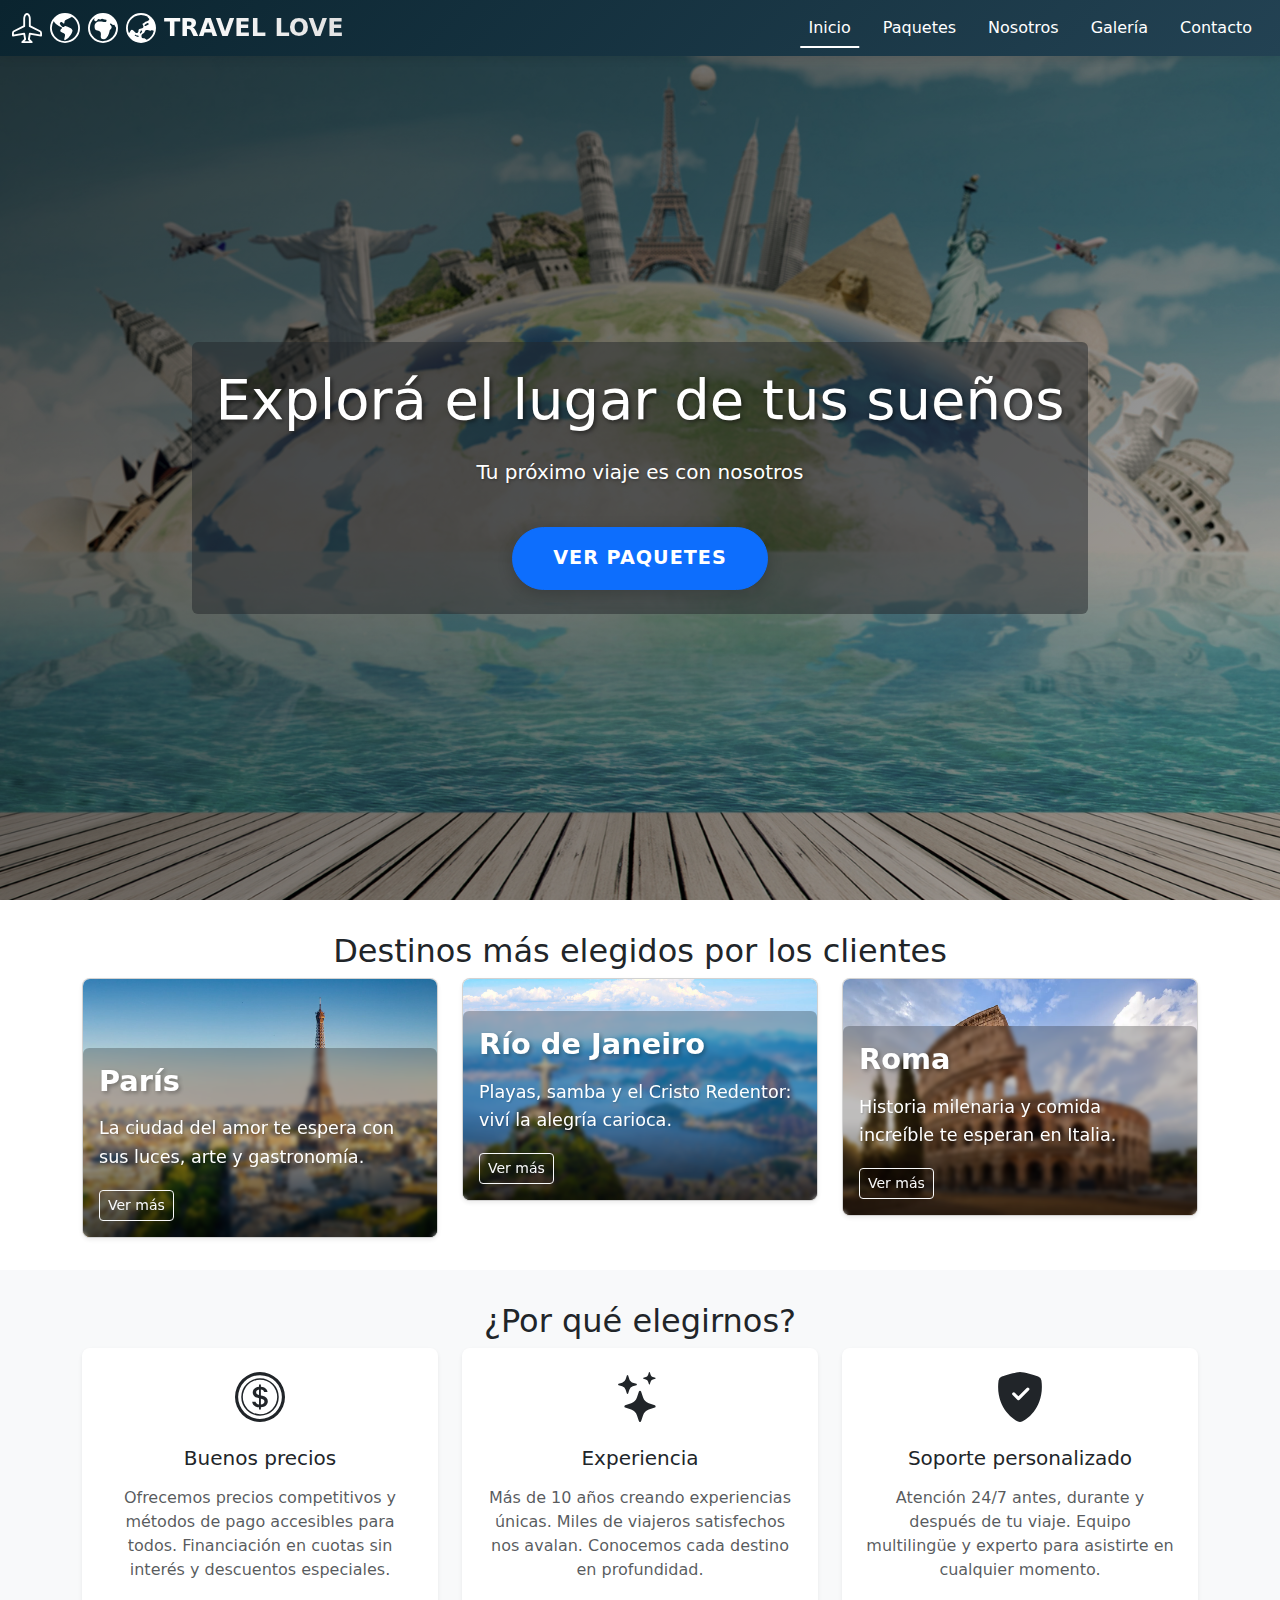
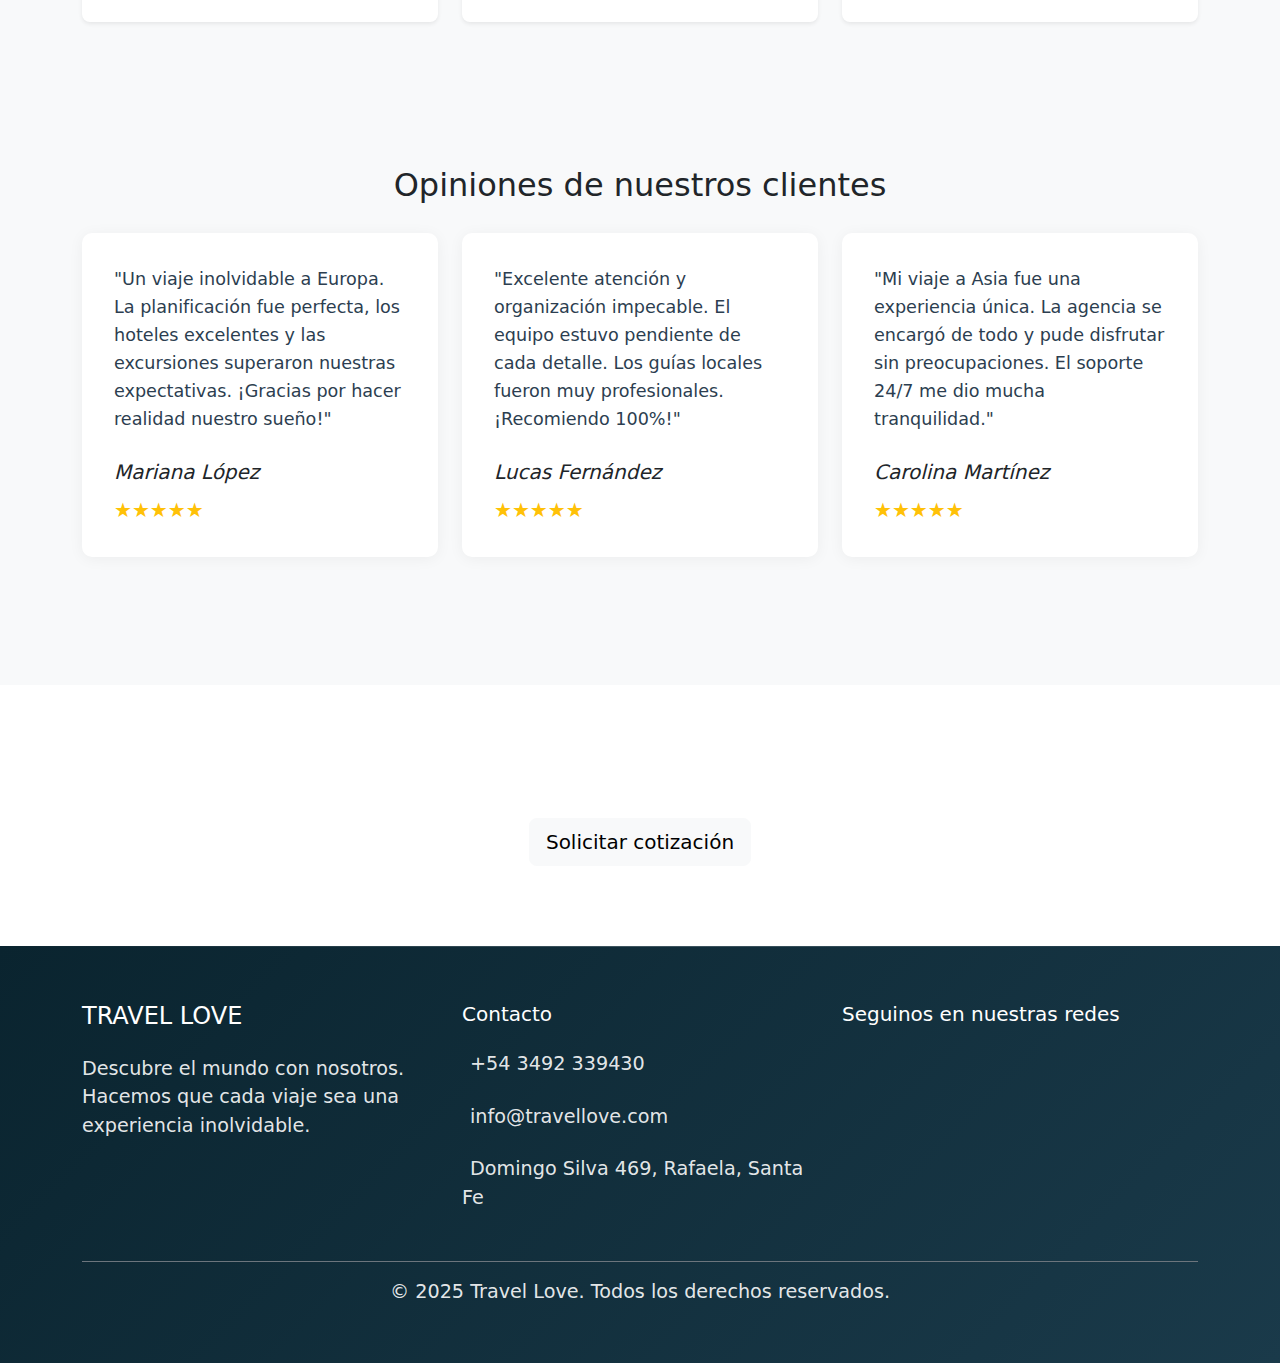
<file: html/index.html>
<!DOCTYPE html>
<html lang="es">

<head>
  <meta charset="UTF-8" />
  <meta name="viewport" content="width=device-width, initial-scale=1.0" />
  <title>Inicio - Agencia de Viajes</title>
  <link rel="stylesheet" href="../css/estilos.css" />
  <link href="https://cdn.jsdelivr.net/npm/bootstrap@5.3.0/dist/css/bootstrap.min.css" rel="stylesheet" />
</head>

<body>

  <!-- BARRA DE NAVEGACION -->
  <nav class="navbar navbar-expand-md navbar-light">
    <div class="container-fluid">
      <a class="navbar-brand text-white" href="index.html">
        <svg xmlns="http://www.w3.org/2000/svg" width="30" height="30" fill="currentColor" class="bi bi-airplane"
          viewBox="0 0 16 16">
          <path
            d="M6.428 1.151C6.708.591 7.213 0 8 0s1.292.592 1.572 1.151C9.861 1.73 10 2.431 10 3v3.691l5.17 2.585a1.5 1.5 0 0 1 .83 1.342V12a.5.5 0 0 1-.582.493l-5.507-.918-.375 2.253 1.318 1.318A.5.5 0 0 1 10.5 16h-5a.5.5 0 0 1-.354-.854l1.319-1.318-.376-2.253-5.507.918A.5.5 0 0 1 0 12v-1.382a1.5 1.5 0 0 1 .83-1.342L6 6.691V3c0-.568.14-1.271.428-1.849m.894.448C7.111 2.02 7 2.569 7 3v4a.5.5 0 0 1-.276.447l-5.448 2.724a.5.5 0 0 0-.276.447v.792l5.418-.903a.5.5 0 0 1 .575.41l.5 3a.5.5 0 0 1-.14.437L6.708 15h2.586l-.647-.646a.5.5 0 0 1-.14-.436l.5-3a.5.5 0 0 1 .576-.411L15 11.41v-.792a.5.5 0 0 0-.276-.447L9.276 7.447A.5.5 0 0 1 9 7V3c0-.432-.11-.979-.322-1.401C8.458 1.159 8.213 1 8 1s-.458.158-.678.599" />
        </svg>
        <svg xmlns="http://www.w3.org/2000/svg" width="30" height="30" fill="currentColor" class="bi bi-globe-americas"
          viewBox="0 0 16 16">
          <path
            d="M8 0a8 8 0 1 0 0 16A8 8 0 0 0 8 0M2.04 4.326c.325 1.329 2.532 2.54 3.717 3.19.48.263.793.434.743.484q-.121.12-.242.234c-.416.396-.787.749-.758 1.266.035.634.618.824 1.214 1.017.577.188 1.168.38 1.286.983.082.417-.075.988-.22 1.52-.215.782-.406 1.48.22 1.48 1.5-.5 3.798-3.186 4-5 .138-1.243-2-2-3.5-2.5-.478-.16-.755.081-.99.284-.172.15-.322.279-.51.216-.445-.148-2.5-2-1.5-2.5.78-.39.952-.171 1.227.182.078.099.163.208.273.318.609.304.662-.132.723-.633.039-.322.081-.671.277-.867.434-.434 1.265-.791 2.028-1.12.712-.306 1.365-.587 1.579-.88A7 7 0 1 1 2.04 4.327Z" />
        </svg>
        <svg xmlns="http://www.w3.org/2000/svg" width="30" height="30" fill="currentColor"
          class="bi bi-globe-europe-africa" viewBox="0 0 16 16">
          <path
            d="M8 0a8 8 0 1 0 0 16A8 8 0 0 0 8 0M3.668 2.501l-.288.646a.847.847 0 0 0 1.479.815l.245-.368a.81.81 0 0 1 1.034-.275.81.81 0 0 0 .724 0l.261-.13a1 1 0 0 1 .775-.05l.984.34q.118.04.243.054c.784.093.855.377.694.801-.155.41-.616.617-1.035.487l-.01-.003C8.274 4.663 7.748 4.5 6 4.5 4.8 4.5 3.5 5.62 3.5 7c0 1.96.826 2.166 1.696 2.382.46.115.935.233 1.304.618.449.467.393 1.181.339 1.877C6.755 12.96 6.674 14 8.5 14c1.75 0 3-3.5 3-4.5 0-.262.208-.468.444-.7.396-.392.87-.86.556-1.8-.097-.291-.396-.568-.641-.756-.174-.133-.207-.396-.052-.551a.33.33 0 0 1 .42-.042l1.085.724c.11.072.255.058.348-.035.15-.15.415-.083.489.117.16.43.445 1.05.849 1.357L15 8A7 7 0 1 1 3.668 2.501" />
        </svg>
        <svg xmlns="http://www.w3.org/2000/svg" width="30" height="30" fill="currentColor"
          class="bi bi-globe-asia-australia-fill" viewBox="0 0 16 16">
          <path fill-rule="evenodd"
            d="M8 0a8 8 0 1 1 0 16A8 8 0 0 1 8 0m3.041 9a1 1 0 0 0-.946.674l-.172.499a1 1 0 0 1-.403.515l-.803.517a1 1 0 0 0-.458.84v.455a1 1 0 0 0 1 1h.257c.192 0 .38.055.542.16l.762.491a1 1 0 0 0 .282.123A7 7 0 0 0 14.82 9.57a1 1 0 0 0-.085-.061l-.315-.204a1 1 0 0 0-.977-.06l-.169.082a1 1 0 0 1-.742.051l-1.02-.33A1 1 0 0 0 11.205 9zm-5.832 2.655a.302.302 0 1 0-.298.52l.762.325.48.232A.386.386 0 1 0 6.321 12h-.417a.7.7 0 0 1-.418-.139zM8 1a7 7 0 0 0-6.387 9.864l.754-1.285a1 1 0 0 1 1.546-.225l1.074 1.005a.986.986 0 0 0 1.36-.011l.038-.037a.88.88 0 0 0 .26-.754c-.075-.549.37-1.035.92-1.1.728-.086 1.587-.324 1.728-.957.086-.386-.115-.83-.361-1.2-.208-.312 0-.8.374-.8.122 0 .24-.055.318-.15l.393-.474c.196-.237.49-.368.797-.403.554-.065 1.407-.277 1.582-.973.185-.731-.986-.944-.998-1.62A7 7 0 0 0 8 1m.524 8.963a.413.413 0 1 0-.783-.183v.028a.46.46 0 0 1-.137.326l-.113.107a.36.36 0 0 0 .5.518l.193-.187a.6.6 0 0 0 .12-.166zm3.374-4.444c-.252-.244-.681-.139-.931.107-.256.251-.578.406-.918.585-.338.177-.264.625.101.735a.48.48 0 0 0 .345-.027l1.278-.617a.484.484 0 0 0 .125-.783" />
        </svg>
        <h3>TRAVEL LOVE</h3>
      </a>
      <button class="navbar-toggler" type="button" data-bs-toggle="collapse" data-bs-target="#navbarNav">
        <span class="navbar-toggler-icon"></span>
      </button>
      <div class="collapse navbar-collapse" id="navbarNav">
        <ul class="navbar-nav ms-auto">
          <li class="nav-item"><a class="nav-link active text-white" href="index.html">Inicio</a></li>
          <li class="nav-item"><a class="nav-link text-white" href="paquetes.html">Paquetes</a></li>
          <li class="nav-item"><a class="nav-link text-white" href="nosotros.html">Nosotros</a></li>
          <li class="nav-item"><a class="nav-link text-white" href="galeria.html">Galería</a></li>
          <li class="nav-item"><a class="nav-link text-white" href="contacto.html">Contacto</a></li>
        </ul>
      </div>
    </div>
  </nav>


  <!-- HEADER -->
  <header class="text-white text-center py-5">
    <div class="container h-100 d-flex align-items-center justify-content-center">
      <div class="bg-dark bg-opacity-50 p-4 rounded">
        <h1 class="display-4">Explorá el lugar de tus sueños</h1>
        <p class="lead">Tu próximo viaje es con nosotros</p>
        <a href="paquetes.html" class="btn btn-primary mt-3">Ver paquetes</a>
      </div>
    </div>
  </header>

  <!-- SECTION DESTINOS -->
  <section class="container" data-aos="fade-up" data-aos-duration="1000">
    <div class="text-center">
      <h2>Destinos más elegidos por los clientes</h2>
    </div>
    <div class="row">
      <div class="col-md-4" data-aos="fade-up" data-aos-delay="100">
        <div class="card shadow-sm position-relative rounded-3 overflow-hidden destino-card">
          <img src="../assets/paris.jpg" class="card-img" alt="París">
          <div class="card-img-overlay d-flex flex-column justify-content-end p-3">
            <div class="overlay-bg p-3 rounded">
              <h5 class="card-title text-white">París</h5>
              <p class="card-text text-white">La ciudad del amor te espera con sus luces, arte y gastronomía.</p>
              <a href="paquetes.html" class="btn btn-outline-light btn-sm">Ver más</a>
            </div>
          </div>
        </div>
      </div>

      <div class="col-md-4" data-aos="fade-up" data-aos-delay="200">
        <div class="card shadow-sm position-relative rounded-3 overflow-hidden destino-card">
          <img src="../assets/riodejaneiiro.jpeg" class="card-img" alt="Río de Janeiro">
          <div class="card-img-overlay d-flex flex-column justify-content-end p-3">
            <div class="overlay-bg p-3 rounded">
              <h5 class="card-title text-white">Río de Janeiro</h5>
              <p class="card-text text-white">Playas, samba y el Cristo Redentor: viví la alegría carioca.</p>
              <a href="paquetes.html" class="btn btn-outline-light btn-sm">Ver más</a>
            </div>
          </div>
        </div>
      </div>

      <div class="col-md-4" data-aos="fade-up" data-aos-delay="300">
        <div class="card shadow-sm position-relative rounded-3 overflow-hidden destino-card">
          <img src="../assets/romaa.webp" class="card-img" alt="Roma">
          <div class="card-img-overlay d-flex flex-column justify-content-end p-3">
            <div class="overlay-bg p-3 rounded">
              <h5 class="card-title text-white">Roma</h5>
              <p class="card-text text-white">Historia milenaria y comida increíble te esperan en Italia.</p>
              <a href="paquetes.html" class="btn btn-outline-light btn-sm">Ver más</a>
            </div>
          </div>
        </div>
      </div>
    </div>
  </section>

  <!--SECTION BENEFICIOS-->
  <section class="bg-light" data-aos="fade-up">
    <div class="container">
      <div class="text-center">
        <h2>¿Por qué elegirnos?</h2>
      </div>
      <div class="row text-center">
        <div class="col-md-4 why-us-item" data-aos="fade-up" data-aos-delay="100">
          <div class="p-4 rounded-3 shadow-sm bg-white h-100">
            <svg xmlns="http://www.w3.org/2000/svg" width="50" height="50" fill="currentColor"
              class="bi bi-coin why-us-icon" viewBox="0 0 16 16">
              <path
                d="M5.5 9.511c.076.954.83 1.697 2.182 1.785V12h.6v-.709c1.4-.098 2.218-.846 2.218-1.932 0-.987-.626-1.496-1.745-1.76l-.473-.112V5.57c.6.068.982.396 1.074.85h1.052c-.076-.919-.864-1.638-2.126-1.716V4h-.6v.719c-1.195.117-2.01.836-2.01 1.853 0 .9.606 1.472 1.613 1.707l.397.098v2.034c-.615-.093-1.022-.43-1.114-.9zm2.177-2.166c-.59-.137-.91-.416-.91-.836 0-.47.345-.822.915-.925v1.76h-.005zm.692 1.193c.717.166 1.048.435 1.048.91 0 .542-.412.914-1.135.982V8.518z" />
              <path d="M8 15A7 7 0 1 1 8 1a7 7 0 0 1 0 14m0 1A8 8 0 1 0 8 0a8 8 0 0 0 0 16" />
              <path d="M8 13.5a5.5 5.5 0 1 1 0-11 5.5 5.5 0 0 1 0 11m0 .5A6 6 0 1 0 8 2a6 6 0 0 0 0 12" />
            </svg>
            <h5 class="mt-4 mb-3">Buenos precios</h5>
            <p class="text-muted">Ofrecemos precios competitivos y métodos de pago accesibles para todos. Financiación
              en cuotas sin interés y descuentos especiales.</p>
          </div>
        </div>
        <div class="col-md-4 why-us-item" data-aos="fade-up" data-aos-delay="200">
          <div class="p-4 rounded-3 shadow-sm bg-white h-100">
            <svg xmlns="http://www.w3.org/2000/svg" width="50" height="50" fill="currentColor"
              class="bi bi-stars why-us-icon" viewBox="0 0 16 16">
              <path
                d="M7.657 6.247c.11-.33.576-.33.686 0l.645 1.937a2.89 2.89 0 0 0 1.829 1.828l1.936.645c.33.11.33.576 0 .686l-1.937.645a2.89 2.89 0 0 0-1.828 1.829l-.645 1.936a.361.361 0 0 1-.686 0l-.645-1.937a2.89 2.89 0 0 0-1.828-1.828l-1.937-.645a.361.361 0 0 1 0-.686l1.937-.645a2.89 2.89 0 0 0 1.828-1.828zM3.794 1.148a.217.217 0 0 1 .412 0l.387 1.162c.173.518.579.924 1.097 1.097l1.162.387a.217.217 0 0 1 0 .412l-1.162.387A1.73 1.73 0 0 0 4.593 5.69l-.387 1.162a.217.217 0 0 1-.412 0L3.407 5.69A1.73 1.73 0 0 0 2.31 4.593l-1.162-.387a.217.217 0 0 1 0-.412l1.162-.387A1.73 1.73 0 0 0 3.407 2.31zM10.863.099a.145.145 0 0 1 .274 0l.258.774c.115.346.386.617.732.732l.774.258a.145.145 0 0 1 0 .274l-.774.258a1.16 1.16 0 0 0-.732.732l-.258.774a.145.145 0 0 1-.274 0l-.258-.774a1.16 1.16 0 0 0-.732-.732L9.1 2.137a.145.145 0 0 1 0-.274l.774-.258c.346-.115.617-.386.732-.732z" />
            </svg>
            <h5 class="mt-4 mb-3">Experiencia</h5>
            <p class="text-muted">Más de 10 años creando experiencias únicas. Miles de viajeros satisfechos nos avalan.
              Conocemos cada destino en profundidad.</p>
          </div>
        </div>
        <div class="col-md-4 why-us-item" data-aos="fade-up" data-aos-delay="300">
          <div class="p-4 rounded-3 shadow-sm bg-white h-100">
            <svg xmlns="http://www.w3.org/2000/svg" width="50" height="50" fill="currentColor"
              class="bi bi-shield-fill-check why-us-icon" viewBox="0 0 16 16">
              <path fill-rule="evenodd"
                d="M8 0c-.69 0-1.843.265-2.928.56-1.11.3-2.229.655-2.887.87a1.54 1.54 0 0 0-1.044 1.262c-.596 4.477.787 7.795 2.465 9.99a11.8 11.8 0 0 0 2.517 2.453c.386.273.744.482 1.048.625.28.132.581.24.829.24s.548-.108.829-.24a7 7 0 0 0 1.048-.625 11.8 11.8 0 0 0 2.517-2.453c1.678-2.195 3.061-5.513 2.465-9.99a1.54 1.54 0 0 0-1.044-1.263 63 63 0 0 0-2.887-.87C9.843.266 8.69 0 8 0m2.146 5.146a.5.5 0 0 1 .708.708l-3 3a.5.5 0 0 1-.708 0l-1.5-1.5a.5.5 0 1 1 .708-.708L7.5 7.793z" />
            </svg>
            <h5 class="mt-4 mb-3">Soporte personalizado</h5>
            <p class="text-muted">Atención 24/7 antes, durante y después de tu viaje. Equipo multilingüe y experto para
              asistirte en cualquier momento.</p>
          </div>
        </div>
      </div>
    </div>
  </section>

  <!--SECTION TESTIMONIOS-->
  <section class="testimonial-section" data-aos="fade-up">
    <div class="container">
      <div class="text-center">
        <h2>Opiniones de nuestros clientes</h2>
      </div>
      <div class="row justify-content-center">
        <div class="col-md-4" data-aos="fade-up" data-aos-delay="100">
          <blockquote class="blockquote">
            <p>"Un viaje inolvidable a Europa. La planificación fue perfecta, los hoteles excelentes y las excursiones
              superaron nuestras expectativas. ¡Gracias por hacer realidad nuestro sueño!"</p>

            <cite>Mariana López</cite>
            <div class="text-warning mt-2">
              ★★★★★
            </div>

          </blockquote>
        </div>
        <div class="col-md-4" data-aos="fade-up" data-aos-delay="200">
          <blockquote class="blockquote">
            <p>"Excelente atención y organización impecable. El equipo estuvo pendiente de cada detalle. Los guías
              locales fueron muy profesionales. ¡Recomiendo 100%!"</p>

            <cite>Lucas Fernández</cite>
            <div class="text-warning mt-2">
              ★★★★★
            </div>

          </blockquote>
        </div>
        <div class="col-md-4" data-aos="fade-up" data-aos-delay="300">
          <blockquote class="blockquote">
            <p>"Mi viaje a Asia fue una experiencia única. La agencia se encargó de todo y pude disfrutar sin
              preocupaciones. El soporte 24/7 me dio mucha tranquilidad."</p>

            <cite>Carolina Martínez</cite>
            <div class="text-warning mt-2">
              ★★★★★
            </div>

          </blockquote>
        </div>
      </div>
    </div>
  </section>

  <!--SECTION CTA-->
  <section class="cta-section text-white text-center" data-aos="fade-up">
    <div class="container">
      <h2>¿Listo para tu próximo viaje?</h2>
      <p class="lead mb-4">Dejanos ayudarte a crear la experiencia perfecta</p>
      <a href="contacto.html" class="btn btn-light btn-lg">Solicitar cotización</a>
    </div>
  </section>

  <!--FOOTER REDES-->
  <footer class="text-white py-4 mt-5" data-aos="fade-up">
    <div class="container">
      <div class="row g-4">
        <div class="col-lg-4 col-md-6">
          <div class="mb-4" data-aos="fade-up" data-aos-delay="100">
            <h3 class="h4 mb-4">TRAVEL LOVE</h3>
            <p class="mb-4">Descubre el mundo con nosotros. Hacemos que cada viaje sea una experiencia inolvidable.</p>
          </div>
        </div>
        <div class="col-lg-4 col-md-6">
          <div class="mb-4" data-aos="fade-up" data-aos-delay="200">
            <h4 class="h5 mb-4">Contacto</h4>
            <p><i class="fas fa-phone me-2"></i> +54 3492 339430</p>
            <p><i class="fas fa-envelope me-2"></i> info@travellove.com</p>
            <p><i class="fas fa-map-marker-alt me-2"></i> Domingo Silva 469, Rafaela, Santa Fe</p>
          </div>
        </div>
        <div class="col-lg-4 col-md-12 text-center text-lg-start">
          <div data-aos="fade-up" data-aos-delay="300">
            <h4 class="h5 mb-4">Seguinos en nuestras redes</h4>
            <div class="social-links">
              <a href="https://www.facebook.com/tu_pagina_de_facebook" target="_blank" class="me-3">
                <i class="fab fa-facebook-f fa-2x"></i>
              </a>
              <a href="https://instagram.com" target="_blank" class="me-3">
                <i class="fab fa-instagram fa-2x"></i>
              </a>
              <a href="https://x.com/home?lang=es" target="_blank">
                <i class="fab fa-twitter fa-2x"></i>
              </a>
            </div>
          </div>
        </div>
      </div>
      <div class="text-center mt-4 pt-3 border-top border-secondary" data-aos="fade-up" data-aos-delay="400">
        <p class="mb-0">&copy; 2025 Travel Love. Todos los derechos reservados.</p>
      </div>
    </div>
  </footer>

  <script src="https://cdn.jsdelivr.net/npm/bootstrap@5.3.0/dist/js/bootstrap.bundle.min.js"></script>
  <script src="../js/script.js"></script>
</body>

</html>
</file>
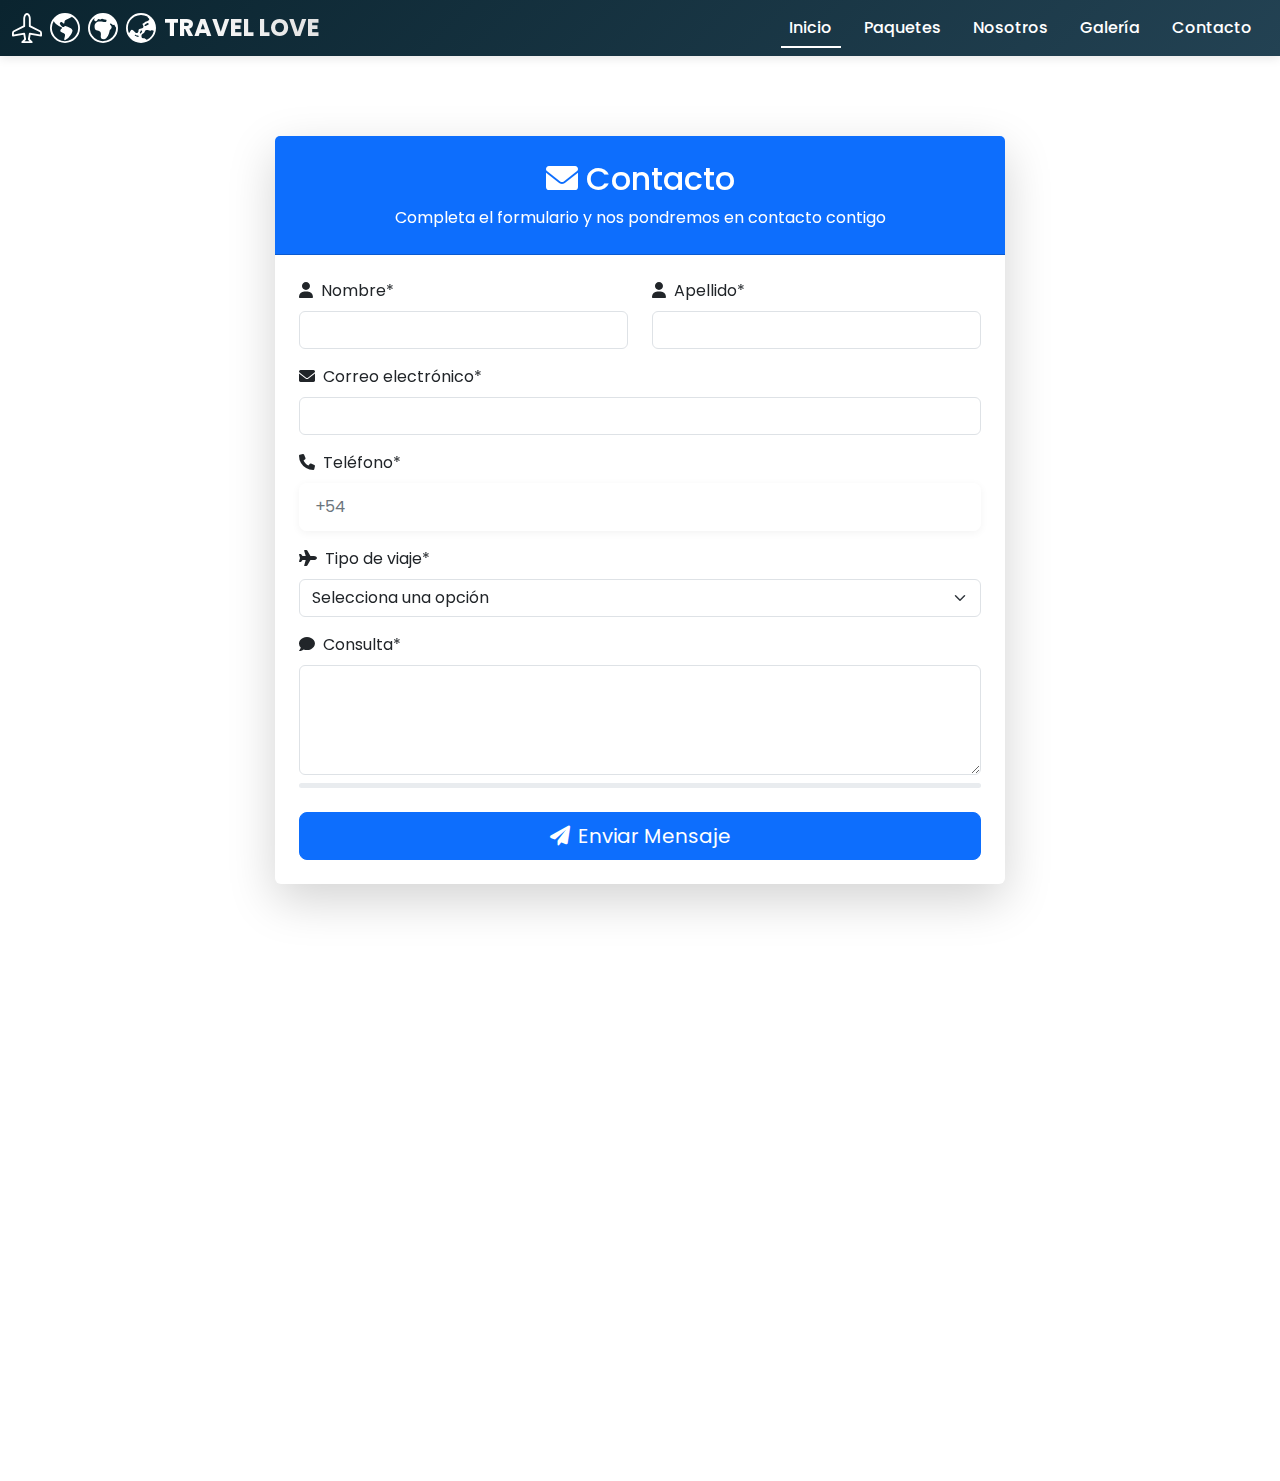
<file: html/contacto.html>
<!DOCTYPE html>
<html lang="es">

<head>
  <meta charset="UTF-8" />
  <meta name="viewport" content="width=device-width, initial-scale=1.0" />
  <title>Contacto - Travel love</title>
  <link href="https://cdn.jsdelivr.net/npm/bootstrap@5.3.0/dist/css/bootstrap.min.css" rel="stylesheet" />
  <link rel="stylesheet" href="https://cdnjs.cloudflare.com/ajax/libs/font-awesome/6.0.0/css/all.min.css">
  <link rel="stylesheet" href="https://unpkg.com/aos@next/dist/aos.css" />
  <link rel="stylesheet" href="../css/estilos.css" />
</head>

<body>

  <!-- BARRA DE NAVEGACION -->
  <nav class="navbar navbar-expand-md navbar-light">
    <div class="container-fluid">
      <a class="navbar-brand text-white" href="index.html">
        <svg xmlns="http://www.w3.org/2000/svg" width="30" height="30" fill="currentColor" class="bi bi-airplane"
          viewBox="0 0 16 16">
          <path
            d="M6.428 1.151C6.708.591 7.213 0 8 0s1.292.592 1.572 1.151C9.861 1.73 10 2.431 10 3v3.691l5.17 2.585a1.5 1.5 0 0 1 .83 1.342V12a.5.5 0 0 1-.582.493l-5.507-.918-.375 2.253 1.318 1.318A.5.5 0 0 1 10.5 16h-5a.5.5 0 0 1-.354-.854l1.319-1.318-.376-2.253-5.507.918A.5.5 0 0 1 0 12v-1.382a1.5 1.5 0 0 1 .83-1.342L6 6.691V3c0-.568.14-1.271.428-1.849m.894.448C7.111 2.02 7 2.569 7 3v4a.5.5 0 0 1-.276.447l-5.448 2.724a.5.5 0 0 0-.276.447v.792l5.418-.903a.5.5 0 0 1 .575.41l.5 3a.5.5 0 0 1-.14.437L6.708 15h2.586l-.647-.646a.5.5 0 0 1-.14-.436l.5-3a.5.5 0 0 1 .576-.411L15 11.41v-.792a.5.5 0 0 0-.276-.447L9.276 7.447A.5.5 0 0 1 9 7V3c0-.432-.11-.979-.322-1.401C8.458 1.159 8.213 1 8 1s-.458.158-.678.599" />
        </svg>
        <svg xmlns="http://www.w3.org/2000/svg" width="30" height="30" fill="currentColor" class="bi bi-globe-americas"
          viewBox="0 0 16 16">
          <path
            d="M8 0a8 8 0 1 0 0 16A8 8 0 0 0 8 0M2.04 4.326c.325 1.329 2.532 2.54 3.717 3.19.48.263.793.434.743.484q-.121.12-.242.234c-.416.396-.787.749-.758 1.266.035.634.618.824 1.214 1.017.577.188 1.168.38 1.286.983.082.417-.075.988-.22 1.52-.215.782-.406 1.48.22 1.48 1.5-.5 3.798-3.186 4-5 .138-1.243-2-2-3.5-2.5-.478-.16-.755.081-.99.284-.172.15-.322.279-.51.216-.445-.148-2.5-2-1.5-2.5.78-.39.952-.171 1.227.182.078.099.163.208.273.318.609.304.662-.132.723-.633.039-.322.081-.671.277-.867.434-.434 1.265-.791 2.028-1.12.712-.306 1.365-.587 1.579-.88A7 7 0 1 1 2.04 4.327Z" />
        </svg>
        <svg xmlns="http://www.w3.org/2000/svg" width="30" height="30" fill="currentColor"
          class="bi bi-globe-europe-africa" viewBox="0 0 16 16">
          <path
            d="M8 0a8 8 0 1 0 0 16A8 8 0 0 0 8 0M3.668 2.501l-.288.646a.847.847 0 0 0 1.479.815l.245-.368a.81.81 0 0 1 1.034-.275.81.81 0 0 0 .724 0l.261-.13a1 1 0 0 1 .775-.05l.984.34q.118.04.243.054c.784.093.855.377.694.801-.155.41-.616.617-1.035.487l-.01-.003C8.274 4.663 7.748 4.5 6 4.5 4.8 4.5 3.5 5.62 3.5 7c0 1.96.826 2.166 1.696 2.382.46.115.935.233 1.304.618.449.467.393 1.181.339 1.877C6.755 12.96 6.674 14 8.5 14c1.75 0 3-3.5 3-4.5 0-.262.208-.468.444-.7.396-.392.87-.86.556-1.8-.097-.291-.396-.568-.641-.756-.174-.133-.207-.396-.052-.551a.33.33 0 0 1 .42-.042l1.085.724c.11.072.255.058.348-.035.15-.15.415-.083.489.117.16.43.445 1.05.849 1.357L15 8A7 7 0 1 1 3.668 2.501" />
        </svg>
        <svg xmlns="http://www.w3.org/2000/svg" width="30" height="30" fill="currentColor"
          class="bi bi-globe-asia-australia-fill" viewBox="0 0 16 16">
          <path fill-rule="evenodd"
            d="M8 0a8 8 0 1 1 0 16A8 8 0 0 1 8 0m3.041 9a1 1 0 0 0-.946.674l-.172.499a1 1 0 0 1-.403.515l-.803.517a1 1 0 0 0-.458.84v.455a1 1 0 0 0 1 1h.257c.192 0 .38.055.542.16l.762.491a1 1 0 0 0 .282.123A7 7 0 0 0 14.82 9.57a1 1 0 0 0-.085-.061l-.315-.204a1 1 0 0 0-.977-.06l-.169.082a1 1 0 0 1-.742.051l-1.02-.33A1 1 0 0 0 11.205 9zm-5.832 2.655a.302.302 0 1 0-.298.52l.762.325.48.232A.386.386 0 1 0 6.321 12h-.417a.7.7 0 0 1-.418-.139zM8 1a7 7 0 0 0-6.387 9.864l.754-1.285a1 1 0 0 1 1.546-.225l1.074 1.005a.986.986 0 0 0 1.36-.011l.038-.037a.88.88 0 0 0 .26-.754c-.075-.549.37-1.035.92-1.1.728-.086 1.587-.324 1.728-.957.086-.386-.115-.83-.361-1.2-.208-.312 0-.8.374-.8.122 0 .24-.055.318-.15l.393-.474c.196-.237.49-.368.797-.403.554-.065 1.407-.277 1.582-.973.185-.731-.986-.944-.998-1.62A7 7 0 0 0 8 1m.524 8.963a.413.413 0 1 0-.783-.183v.028a.46.46 0 0 1-.137.326l-.113.107a.36.36 0 0 0 .5.518l.193-.187a.6.6 0 0 0 .12-.166zm3.374-4.444c-.252-.244-.681-.139-.931.107-.256.251-.578.406-.918.585-.338.177-.264.625.101.735a.48.48 0 0 0 .345-.027l1.278-.617a.484.484 0 0 0 .125-.783" />
        </svg>
        <h3>TRAVEL LOVE</h3>
      </a>
      <button class="navbar-toggler" type="button" data-bs-toggle="collapse" data-bs-target="#navbarNav">
        <span class="navbar-toggler-icon"></span>
      </button>
      <div class="collapse navbar-collapse" id="navbarNav">
        <ul class="navbar-nav ms-auto">
          <li class="nav-item"><a class="nav-link active text-white" href="index.html">Inicio</a></li>
          <li class="nav-item"><a class="nav-link text-white" href="paquetes.html">Paquetes</a></li>
          <li class="nav-item"><a class="nav-link text-white" href="nosotros.html">Nosotros</a></li>
          <li class="nav-item"><a class="nav-link text-white" href="galeria.html">Galería</a></li>
          <li class="nav-item"><a class="nav-link text-white" href="contacto.html">Contacto</a></li>
        </ul>
      </div>
    </div>
  </nav>

  <!--FORMULARIO -->
  <div class="container my-5">
    <div class="row justify-content-center">
      <div class="col-lg-8">
        <div class="card shadow-lg border-0" data-aos="fade-up">
          <div class="card-header bg-primary text-white text-center py-4">
            <h2 class="mb-0"><i class="fas fa-envelope me-2"></i>Contacto</h2>
            <p class="mb-0 mt-2">Completa el formulario y nos pondremos en contacto contigo</p>
          </div>
          <div class="card-body p-4">
            <form id="formContacto" class="needs-validation" novalidate>
              <div class="row">
                <div class="col-md-6 mb-3">
                  <label for="nombre" class="form-label">
                    <i class="fas fa-user me-2"></i>Nombre*
                  </label>
                  <input type="text" class="form-control" id="nombre" required />
                </div>

                <div class="col-md-6 mb-3">
                  <label for="apellido" class="form-label">
                    <i class="fas fa-user me-2"></i>Apellido*
                  </label>
                  <input type="text" class="form-control" id="apellido" required />
                </div>
              </div>

              <div class="mb-3">
                <label for="email" class="form-label">
                  <i class="fas fa-envelope me-2"></i>Correo electrónico*
                </label>
                <input type="email" class="form-control" id="email" required />
              </div>

              <div class="mb-3">
                <label for="telefono" class="form-label">
                  <i class="fas fa-phone me-2"></i>Teléfono*
                </label>
                <div class="input-group">
                  <span class="input-group-text">+54</span>
                  <input type="tel" class="form-control" id="telefono" required />
                </div>
              </div>

              <div class="mb-3">
                <label for="tipoViaje" class="form-label">
                  <i class="fas fa-plane me-2"></i>Tipo de viaje*
                </label>
                <select id="tipoViaje" class="form-select" required>
                  <option value="">Selecciona una opción</option>
                  <option value="aventura">Aventura</option>
                  <option value="familiar">Familiar</option>
                  <option value="romántico">Romántico</option>
                  <option value="cultural">Cultural</option>
                  <option value="playa">Playa</option>
                  <option value="montaña">Montaña</option>
                </select>
              </div>

              <div class="mb-4">
                <label for="mensaje" class="form-label">
                  <i class="fas fa-comment me-2"></i>Consulta*
                </label>
                <textarea id="mensaje" class="form-control" rows="4" required></textarea>
                <!-- El indicador de progreso se agregará aquí dinámicamente -->
              </div>

              <div class="d-grid gap-2">
                <button type="submit" class="btn btn-primary btn-lg">
                  <i class="fas fa-paper-plane me-2"></i>Enviar Mensaje
                </button>
              </div>
            </form>
          </div>
        </div>
      </div>
    </div>
  </div>

  <!--FOOTER REDES-->
  <footer class="text-white py-4 mt-5" data-aos="fade-up">
    <div class="container">
      <div class="row g-4">
        <div class="col-lg-4 col-md-6">
          <div class="mb-4" data-aos="fade-up" data-aos-delay="100">
            <h3 class="h4 mb-4">TRAVEL LOVE</h3>
            <p class="mb-4">Descubre el mundo con nosotros. Hacemos que cada viaje sea una experiencia inolvidable.</p>
          </div>
        </div>
        <div class="col-lg-4 col-md-6">
          <div class="mb-4" data-aos="fade-up" data-aos-delay="200">
            <h4 class="h5 mb-4">Contacto</h4>
            <p><i class="fas fa-phone me-2"></i> +54 3492 339430</p>
            <p><i class="fas fa-envelope me-2"></i> info@travellove.com</p>
            <p><i class="fas fa-map-marker-alt me-2"></i> Domingo Silva 469, Rafaela, Santa Fe</p>
          </div>
        </div>
        <div class="col-lg-4 col-md-12 text-center text-lg-start">
          <div data-aos="fade-up" data-aos-delay="300">
            <h4 class="h5 mb-4">Seguinos en nuestras redes</h4>
            <div class="social-links">
              <a href="https://www.facebook.com/tu_pagina_de_facebook" target="_blank" class="me-3">
                <i class="fab fa-facebook-f fa-2x"></i>
              </a>
              <a href="https://instagram.com" target="_blank" class="me-3">
                <i class="fab fa-instagram fa-2x"></i>
              </a>
              <a href="https://x.com/home?lang=es" target="_blank">
                <i class="fab fa-twitter fa-2x"></i>
              </a>
            </div>
          </div>
        </div>
      </div>
      <div class="text-center mt-4 pt-3 border-top border-secondary" data-aos="fade-up" data-aos-delay="400">
        <p class="mb-0">&copy; 2025 Travel Love. Todos los derechos reservados.</p>
      </div>
    </div>
  </footer>

  <script src="https://cdn.jsdelivr.net/npm/bootstrap@5.3.0/dist/js/bootstrap.bundle.min.js"></script>
  <script src="https://unpkg.com/aos@next/dist/aos.js"></script>
  <script src="../js/script.js"></script>
  <script>
    AOS.init({
      duration: 1000,
      once: true
    });
  </script>
</body>

</html>
</file>
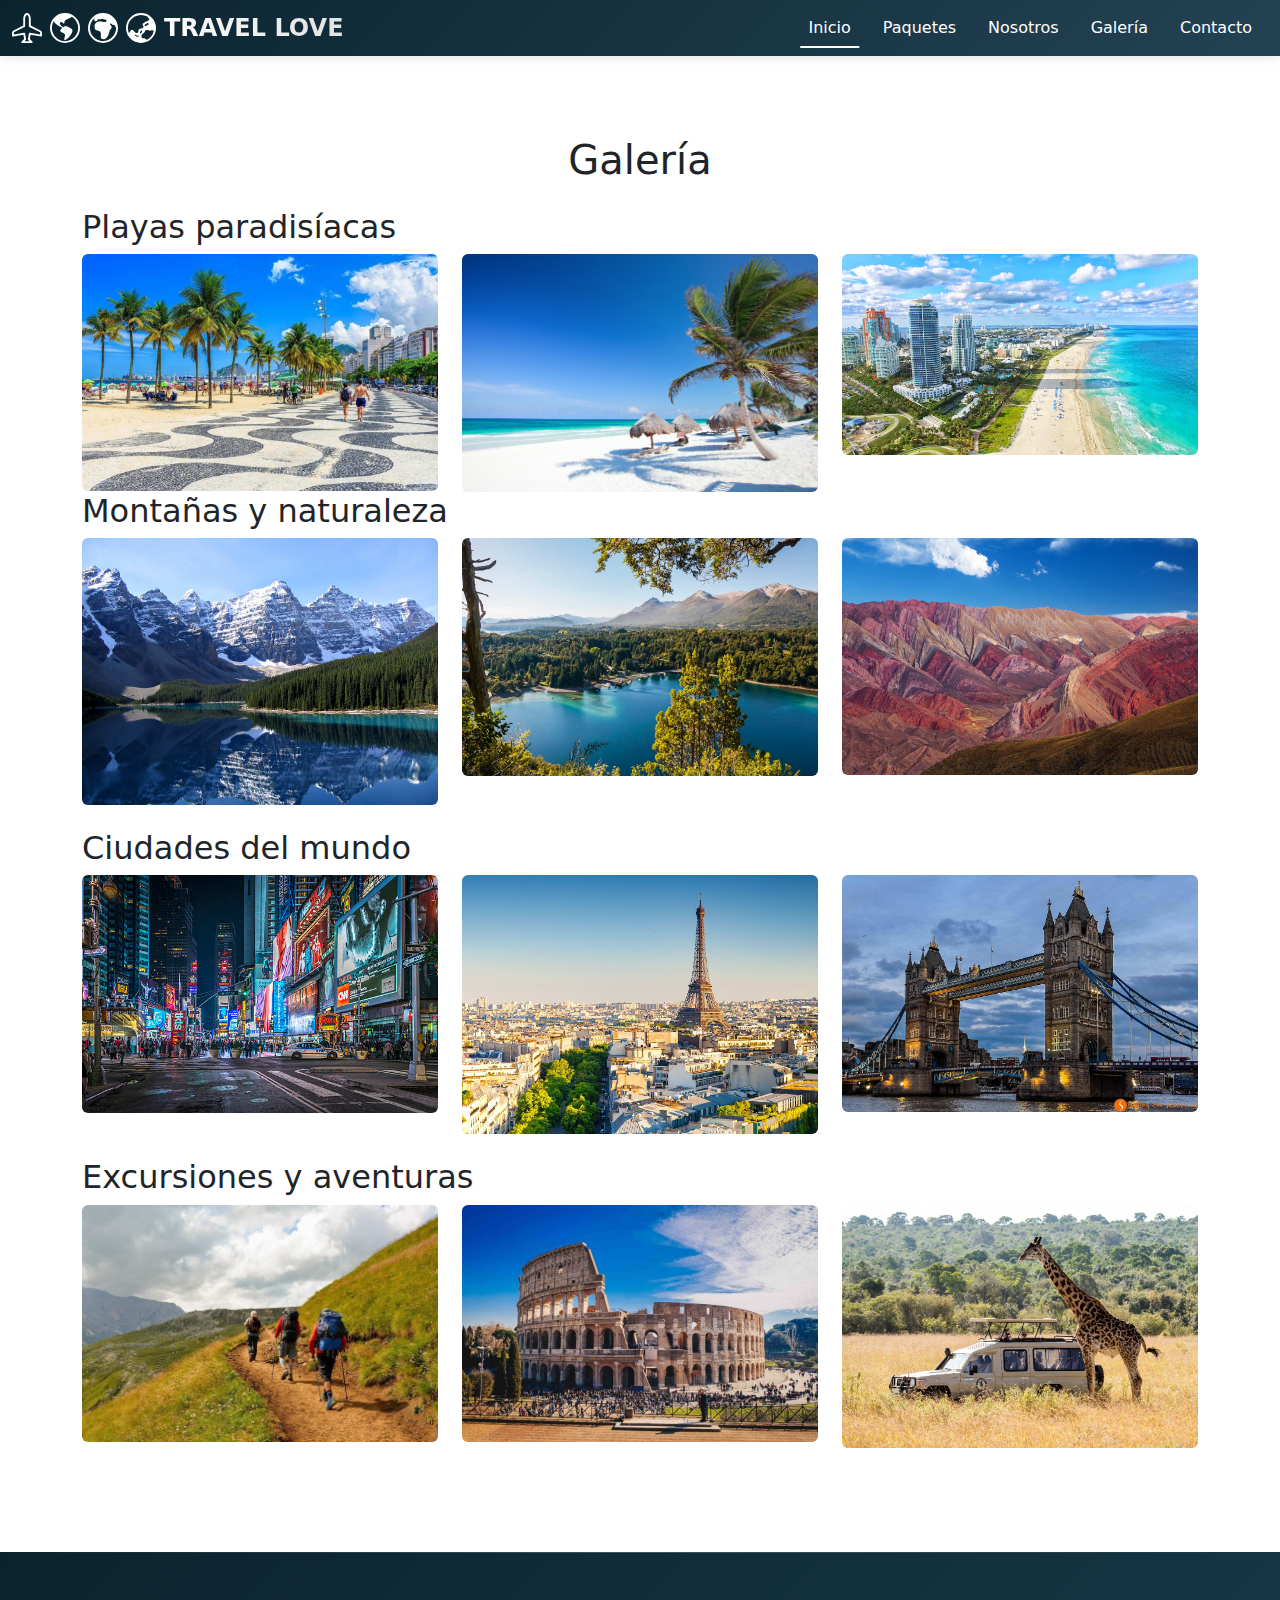
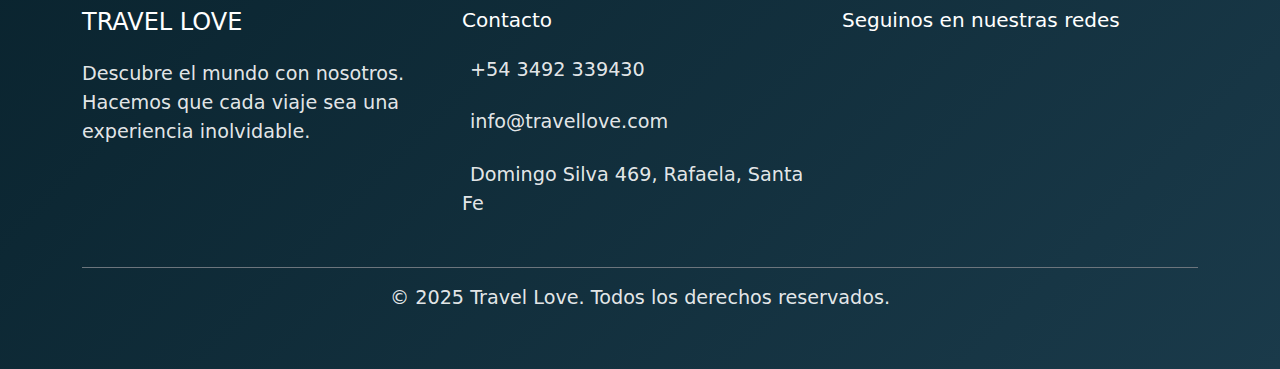
<file: html/galeria.html>
<!DOCTYPE html>
<html lang="es">
<head>
  <meta charset="UTF-8" />
  <meta name="viewport" content="width=device-width, initial-scale=1.0"/>
  <title>Galería - Travel love</title>
  <link rel="stylesheet" href="../css/estilos.css" />
  <link href="https://cdn.jsdelivr.net/npm/bootstrap@5.3.0/dist/css/bootstrap.min.css" rel="stylesheet" />
</head>
<body>

   <!-- BARRA DE NAVEGACION -->
  <nav class="navbar navbar-expand-md navbar-light">
    <div class="container-fluid">
      <a class="navbar-brand text-white" href="index.html">
        <svg xmlns="http://www.w3.org/2000/svg" width="30" height="30" fill="currentColor" class="bi bi-airplane"
          viewBox="0 0 16 16">
          <path
            d="M6.428 1.151C6.708.591 7.213 0 8 0s1.292.592 1.572 1.151C9.861 1.73 10 2.431 10 3v3.691l5.17 2.585a1.5 1.5 0 0 1 .83 1.342V12a.5.5 0 0 1-.582.493l-5.507-.918-.375 2.253 1.318 1.318A.5.5 0 0 1 10.5 16h-5a.5.5 0 0 1-.354-.854l1.319-1.318-.376-2.253-5.507.918A.5.5 0 0 1 0 12v-1.382a1.5 1.5 0 0 1 .83-1.342L6 6.691V3c0-.568.14-1.271.428-1.849m.894.448C7.111 2.02 7 2.569 7 3v4a.5.5 0 0 1-.276.447l-5.448 2.724a.5.5 0 0 0-.276.447v.792l5.418-.903a.5.5 0 0 1 .575.41l.5 3a.5.5 0 0 1-.14.437L6.708 15h2.586l-.647-.646a.5.5 0 0 1-.14-.436l.5-3a.5.5 0 0 1 .576-.411L15 11.41v-.792a.5.5 0 0 0-.276-.447L9.276 7.447A.5.5 0 0 1 9 7V3c0-.432-.11-.979-.322-1.401C8.458 1.159 8.213 1 8 1s-.458.158-.678.599" />
        </svg>
        <svg xmlns="http://www.w3.org/2000/svg" width="30" height="30" fill="currentColor" class="bi bi-globe-americas"
          viewBox="0 0 16 16">
          <path
            d="M8 0a8 8 0 1 0 0 16A8 8 0 0 0 8 0M2.04 4.326c.325 1.329 2.532 2.54 3.717 3.19.48.263.793.434.743.484q-.121.12-.242.234c-.416.396-.787.749-.758 1.266.035.634.618.824 1.214 1.017.577.188 1.168.38 1.286.983.082.417-.075.988-.22 1.52-.215.782-.406 1.48.22 1.48 1.5-.5 3.798-3.186 4-5 .138-1.243-2-2-3.5-2.5-.478-.16-.755.081-.99.284-.172.15-.322.279-.51.216-.445-.148-2.5-2-1.5-2.5.78-.39.952-.171 1.227.182.078.099.163.208.273.318.609.304.662-.132.723-.633.039-.322.081-.671.277-.867.434-.434 1.265-.791 2.028-1.12.712-.306 1.365-.587 1.579-.88A7 7 0 1 1 2.04 4.327Z" />
        </svg>
        <svg xmlns="http://www.w3.org/2000/svg" width="30" height="30" fill="currentColor"
          class="bi bi-globe-europe-africa" viewBox="0 0 16 16">
          <path
            d="M8 0a8 8 0 1 0 0 16A8 8 0 0 0 8 0M3.668 2.501l-.288.646a.847.847 0 0 0 1.479.815l.245-.368a.81.81 0 0 1 1.034-.275.81.81 0 0 0 .724 0l.261-.13a1 1 0 0 1 .775-.05l.984.34q.118.04.243.054c.784.093.855.377.694.801-.155.41-.616.617-1.035.487l-.01-.003C8.274 4.663 7.748 4.5 6 4.5 4.8 4.5 3.5 5.62 3.5 7c0 1.96.826 2.166 1.696 2.382.46.115.935.233 1.304.618.449.467.393 1.181.339 1.877C6.755 12.96 6.674 14 8.5 14c1.75 0 3-3.5 3-4.5 0-.262.208-.468.444-.7.396-.392.87-.86.556-1.8-.097-.291-.396-.568-.641-.756-.174-.133-.207-.396-.052-.551a.33.33 0 0 1 .42-.042l1.085.724c.11.072.255.058.348-.035.15-.15.415-.083.489.117.16.43.445 1.05.849 1.357L15 8A7 7 0 1 1 3.668 2.501" />
        </svg>
        <svg xmlns="http://www.w3.org/2000/svg" width="30" height="30" fill="currentColor"
          class="bi bi-globe-asia-australia-fill" viewBox="0 0 16 16">
          <path fill-rule="evenodd"
            d="M8 0a8 8 0 1 1 0 16A8 8 0 0 1 8 0m3.041 9a1 1 0 0 0-.946.674l-.172.499a1 1 0 0 1-.403.515l-.803.517a1 1 0 0 0-.458.84v.455a1 1 0 0 0 1 1h.257c.192 0 .38.055.542.16l.762.491a1 1 0 0 0 .282.123A7 7 0 0 0 14.82 9.57a1 1 0 0 0-.085-.061l-.315-.204a1 1 0 0 0-.977-.06l-.169.082a1 1 0 0 1-.742.051l-1.02-.33A1 1 0 0 0 11.205 9zm-5.832 2.655a.302.302 0 1 0-.298.52l.762.325.48.232A.386.386 0 1 0 6.321 12h-.417a.7.7 0 0 1-.418-.139zM8 1a7 7 0 0 0-6.387 9.864l.754-1.285a1 1 0 0 1 1.546-.225l1.074 1.005a.986.986 0 0 0 1.36-.011l.038-.037a.88.88 0 0 0 .26-.754c-.075-.549.37-1.035.92-1.1.728-.086 1.587-.324 1.728-.957.086-.386-.115-.83-.361-1.2-.208-.312 0-.8.374-.8.122 0 .24-.055.318-.15l.393-.474c.196-.237.49-.368.797-.403.554-.065 1.407-.277 1.582-.973.185-.731-.986-.944-.998-1.62A7 7 0 0 0 8 1m.524 8.963a.413.413 0 1 0-.783-.183v.028a.46.46 0 0 1-.137.326l-.113.107a.36.36 0 0 0 .5.518l.193-.187a.6.6 0 0 0 .12-.166zm3.374-4.444c-.252-.244-.681-.139-.931.107-.256.251-.578.406-.918.585-.338.177-.264.625.101.735a.48.48 0 0 0 .345-.027l1.278-.617a.484.484 0 0 0 .125-.783" />
        </svg>
        <h3>TRAVEL LOVE</h3>
      </a>
      <button class="navbar-toggler" type="button" data-bs-toggle="collapse" data-bs-target="#navbarNav">
        <span class="navbar-toggler-icon"></span>
      </button>
      <div class="collapse navbar-collapse" id="navbarNav">
        <ul class="navbar-nav ms-auto">
          <li class="nav-item"><a class="nav-link active text-white" href="index.html">Inicio</a></li>
          <li class="nav-item"><a class="nav-link text-white" href="paquetes.html">Paquetes</a></li>
          <li class="nav-item"><a class="nav-link text-white" href="nosotros.html">Nosotros</a></li>
          <li class="nav-item"><a class="nav-link text-white" href="galeria.html">Galería</a></li>
          <li class="nav-item"><a class="nav-link text-white" href="contacto.html">Contacto</a></li>
        </ul>
      </div>
    </div>
  </nav>

  <!--GALERIA -->
<div class="container my-5">
  <h1 class="mb-4" id="galeria-viajes">Galería</h1>

  <!--SECTION -->
  <h2>Playas paradisíacas</h2>
  <div class="row mb-auto">
    <div class="col-md-4"><img src="../assets/playabrasil.jpg" class="img-fluid rounded zoom-image" alt="Playa 1"></div>
    <div class="col-md-4"><img src="../assets/playas.jpg" class="img-fluid rounded zoom-image" alt="Playa 2"></div>
    <div class="col-md-4"><img src="../assets/miami.jpg" class="img-fluid rounded zoom-image" alt="Playa 3"></div>
  </div>

  <!-- SECTION -->
  <h2>Montañas y naturaleza</h2>
  <div class="row mb-4">
    <div class="col-md-4"><img src="../assets/montana2.jpg" class="img-fluid rounded zoom-image" alt="Montaña 1"></div>
    <div class="col-md-4"><img src="../assets/villalaangosutura.jpg" class="img-fluid rounded zoom-image" alt="Montaña 2"></div>
    <div class="col-md-4"><img src="../assets/montana33.jpg" class="img-fluid rounded zoom-image" alt="Montaña 3"></div>
  </div>

  <!-- SECTION-->
  <h2>Ciudades del mundo</h2>
  <div class="row mb-4">
    <div class="col-md-4"><img src="../assets/timesquare.jpg" class="img-fluid rounded zoom-image" alt="Ciudad 1"></div>
    <div class="col-md-4"><img src="../assets/paris.jpg" class="img-fluid rounded zoom-image" alt="Ciudad 2"></div>
    <div class="col-md-4"><img src="../assets/london.jpg" class="img-fluid rounded zoom-image" alt="Ciudad 3"></div>
  </div>

  <!--SECTION-->
  <h2>Excursiones y aventuras</h2>
  <div class="row mb-4">
    <div class="col-md-4"><img src="../assets/excursiones2.jpg" class="img-fluid rounded zoom-image" alt="Excursión 1"></div>
    <div class="col-md-4"><img src="../assets/excursiones3.jpg" class="img-fluid rounded zoom-image" alt="Excursión 2"></div>
    <div class="col-md-4"><img src="../assets/excrusionessafari.jpg" class="img-fluid rounded zoom-image" alt="Excursión 3"></div>
  </div>
</div>


   <!--FOOTER REDES-->
  <footer class="text-white py-4 mt-5" data-aos="fade-up">
    <div class="container">
      <div class="row g-4">
        <div class="col-lg-4 col-md-6">
          <div class="mb-4" data-aos="fade-up" data-aos-delay="100">
            <h3 class="h4 mb-4">TRAVEL LOVE</h3>
            <p class="mb-4">Descubre el mundo con nosotros. Hacemos que cada viaje sea una experiencia inolvidable.</p>
          </div>
        </div>
        <div class="col-lg-4 col-md-6">
          <div class="mb-4" data-aos="fade-up" data-aos-delay="200">
            <h4 class="h5 mb-4">Contacto</h4>
            <p><i class="fas fa-phone me-2"></i> +54 3492 339430</p>
            <p><i class="fas fa-envelope me-2"></i> info@travellove.com</p>
            <p><i class="fas fa-map-marker-alt me-2"></i> Domingo Silva 469, Rafaela, Santa Fe</p>
          </div>
        </div>
        <div class="col-lg-4 col-md-12 text-center text-lg-start">
          <div data-aos="fade-up" data-aos-delay="300">
            <h4 class="h5 mb-4">Seguinos en nuestras redes</h4>
            <div class="social-links">
              <a href="https://www.facebook.com/tu_pagina_de_facebook" target="_blank" class="me-3">
                <i class="fab fa-facebook-f fa-2x"></i>
              </a>
              <a href="https://instagram.com" target="_blank" class="me-3">
                <i class="fab fa-instagram fa-2x"></i>
              </a>
              <a href="https://x.com/home?lang=es" target="_blank">
                <i class="fab fa-twitter fa-2x"></i>
              </a>
            </div>
          </div>
        </div>
      </div>
      <div class="text-center mt-4 pt-3 border-top border-secondary" data-aos="fade-up" data-aos-delay="400">
        <p class="mb-0">&copy; 2025 Travel Love. Todos los derechos reservados.</p>
      </div>
    </div>
  </footer>

  <script src="https://cdn.jsdelivr.net/npm/bootstrap@5.3.0/dist/js/bootstrap.bundle.min.js"></script>
  <script src="../js/script.js"></script>
</body>
</html>
</file>
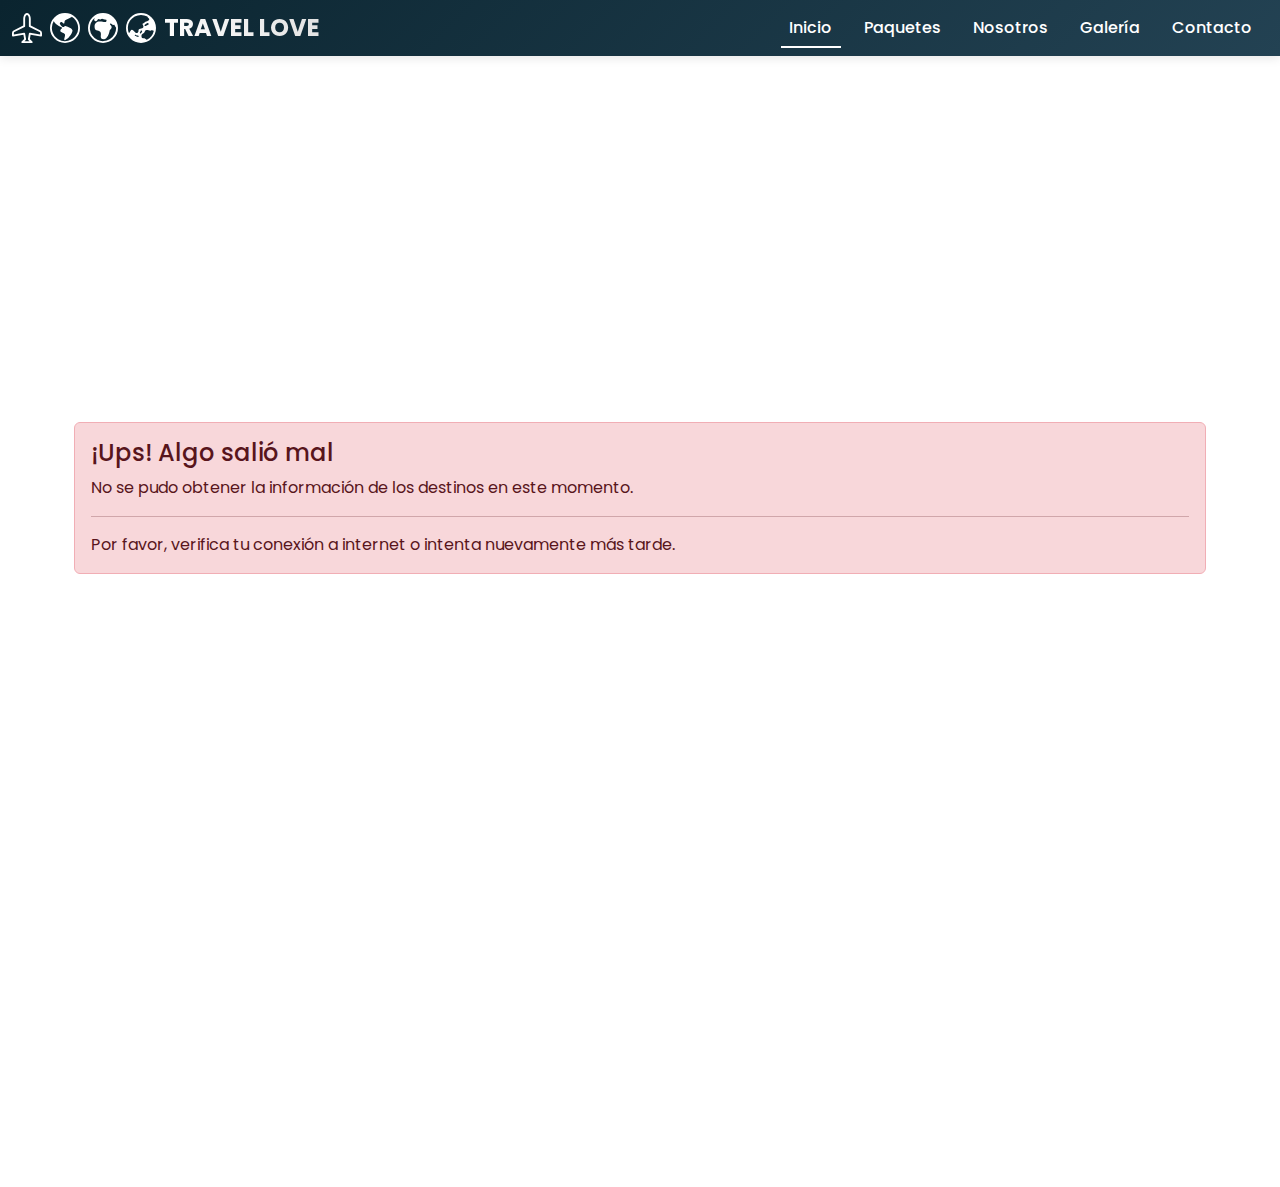
<file: html/paquetes.html>
<!DOCTYPE html>
<html lang="es">

<head>
  <meta charset="UTF-8">
  <meta name="viewport" content="width=device-width, initial-scale=1.0">
  <title>Paquetes Turísticos - Travel love</title>
  <link href="https://cdn.jsdelivr.net/npm/bootstrap@5.3.0/dist/css/bootstrap.min.css" rel="stylesheet">
  <link rel="stylesheet" href="https://cdnjs.cloudflare.com/ajax/libs/font-awesome/6.0.0/css/all.min.css">
  <link rel="stylesheet" href="https://unpkg.com/aos@next/dist/aos.css" />
  <link rel="stylesheet" href="../css/estilos.css">
</head>

<body>

   <!-- BARRA DE NAVEGACION -->
  <nav class="navbar navbar-expand-md navbar-light">
    <div class="container-fluid">
      <a class="navbar-brand text-white" href="index.html">
        <svg xmlns="http://www.w3.org/2000/svg" width="30" height="30" fill="currentColor" class="bi bi-airplane"
          viewBox="0 0 16 16">
          <path
            d="M6.428 1.151C6.708.591 7.213 0 8 0s1.292.592 1.572 1.151C9.861 1.73 10 2.431 10 3v3.691l5.17 2.585a1.5 1.5 0 0 1 .83 1.342V12a.5.5 0 0 1-.582.493l-5.507-.918-.375 2.253 1.318 1.318A.5.5 0 0 1 10.5 16h-5a.5.5 0 0 1-.354-.854l1.319-1.318-.376-2.253-5.507.918A.5.5 0 0 1 0 12v-1.382a1.5 1.5 0 0 1 .83-1.342L6 6.691V3c0-.568.14-1.271.428-1.849m.894.448C7.111 2.02 7 2.569 7 3v4a.5.5 0 0 1-.276.447l-5.448 2.724a.5.5 0 0 0-.276.447v.792l5.418-.903a.5.5 0 0 1 .575.41l.5 3a.5.5 0 0 1-.14.437L6.708 15h2.586l-.647-.646a.5.5 0 0 1-.14-.436l.5-3a.5.5 0 0 1 .576-.411L15 11.41v-.792a.5.5 0 0 0-.276-.447L9.276 7.447A.5.5 0 0 1 9 7V3c0-.432-.11-.979-.322-1.401C8.458 1.159 8.213 1 8 1s-.458.158-.678.599" />
        </svg>
        <svg xmlns="http://www.w3.org/2000/svg" width="30" height="30" fill="currentColor" class="bi bi-globe-americas"
          viewBox="0 0 16 16">
          <path
            d="M8 0a8 8 0 1 0 0 16A8 8 0 0 0 8 0M2.04 4.326c.325 1.329 2.532 2.54 3.717 3.19.48.263.793.434.743.484q-.121.12-.242.234c-.416.396-.787.749-.758 1.266.035.634.618.824 1.214 1.017.577.188 1.168.38 1.286.983.082.417-.075.988-.22 1.52-.215.782-.406 1.48.22 1.48 1.5-.5 3.798-3.186 4-5 .138-1.243-2-2-3.5-2.5-.478-.16-.755.081-.99.284-.172.15-.322.279-.51.216-.445-.148-2.5-2-1.5-2.5.78-.39.952-.171 1.227.182.078.099.163.208.273.318.609.304.662-.132.723-.633.039-.322.081-.671.277-.867.434-.434 1.265-.791 2.028-1.12.712-.306 1.365-.587 1.579-.88A7 7 0 1 1 2.04 4.327Z" />
        </svg>
        <svg xmlns="http://www.w3.org/2000/svg" width="30" height="30" fill="currentColor"
          class="bi bi-globe-europe-africa" viewBox="0 0 16 16">
          <path
            d="M8 0a8 8 0 1 0 0 16A8 8 0 0 0 8 0M3.668 2.501l-.288.646a.847.847 0 0 0 1.479.815l.245-.368a.81.81 0 0 1 1.034-.275.81.81 0 0 0 .724 0l.261-.13a1 1 0 0 1 .775-.05l.984.34q.118.04.243.054c.784.093.855.377.694.801-.155.41-.616.617-1.035.487l-.01-.003C8.274 4.663 7.748 4.5 6 4.5 4.8 4.5 3.5 5.62 3.5 7c0 1.96.826 2.166 1.696 2.382.46.115.935.233 1.304.618.449.467.393 1.181.339 1.877C6.755 12.96 6.674 14 8.5 14c1.75 0 3-3.5 3-4.5 0-.262.208-.468.444-.7.396-.392.87-.86.556-1.8-.097-.291-.396-.568-.641-.756-.174-.133-.207-.396-.052-.551a.33.33 0 0 1 .42-.042l1.085.724c.11.072.255.058.348-.035.15-.15.415-.083.489.117.16.43.445 1.05.849 1.357L15 8A7 7 0 1 1 3.668 2.501" />
        </svg>
        <svg xmlns="http://www.w3.org/2000/svg" width="30" height="30" fill="currentColor"
          class="bi bi-globe-asia-australia-fill" viewBox="0 0 16 16">
          <path fill-rule="evenodd"
            d="M8 0a8 8 0 1 1 0 16A8 8 0 0 1 8 0m3.041 9a1 1 0 0 0-.946.674l-.172.499a1 1 0 0 1-.403.515l-.803.517a1 1 0 0 0-.458.84v.455a1 1 0 0 0 1 1h.257c.192 0 .38.055.542.16l.762.491a1 1 0 0 0 .282.123A7 7 0 0 0 14.82 9.57a1 1 0 0 0-.085-.061l-.315-.204a1 1 0 0 0-.977-.06l-.169.082a1 1 0 0 1-.742.051l-1.02-.33A1 1 0 0 0 11.205 9zm-5.832 2.655a.302.302 0 1 0-.298.52l.762.325.48.232A.386.386 0 1 0 6.321 12h-.417a.7.7 0 0 1-.418-.139zM8 1a7 7 0 0 0-6.387 9.864l.754-1.285a1 1 0 0 1 1.546-.225l1.074 1.005a.986.986 0 0 0 1.36-.011l.038-.037a.88.88 0 0 0 .26-.754c-.075-.549.37-1.035.92-1.1.728-.086 1.587-.324 1.728-.957.086-.386-.115-.83-.361-1.2-.208-.312 0-.8.374-.8.122 0 .24-.055.318-.15l.393-.474c.196-.237.49-.368.797-.403.554-.065 1.407-.277 1.582-.973.185-.731-.986-.944-.998-1.62A7 7 0 0 0 8 1m.524 8.963a.413.413 0 1 0-.783-.183v.028a.46.46 0 0 1-.137.326l-.113.107a.36.36 0 0 0 .5.518l.193-.187a.6.6 0 0 0 .12-.166zm3.374-4.444c-.252-.244-.681-.139-.931.107-.256.251-.578.406-.918.585-.338.177-.264.625.101.735a.48.48 0 0 0 .345-.027l1.278-.617a.484.484 0 0 0 .125-.783" />
        </svg>
        <h3>TRAVEL LOVE</h3>
      </a>
      <button class="navbar-toggler" type="button" data-bs-toggle="collapse" data-bs-target="#navbarNav">
        <span class="navbar-toggler-icon"></span>
      </button>
      <div class="collapse navbar-collapse" id="navbarNav">
        <ul class="navbar-nav ms-auto">
          <li class="nav-item"><a class="nav-link active text-white" href="index.html">Inicio</a></li>
          <li class="nav-item"><a class="nav-link text-white" href="paquetes.html">Paquetes</a></li>
          <li class="nav-item"><a class="nav-link text-white" href="nosotros.html">Nosotros</a></li>
          <li class="nav-item"><a class="nav-link text-white" href="galeria.html">Galería</a></li>
          <li class="nav-item"><a class="nav-link text-white" href="contacto.html">Contacto</a></li>
        </ul>
      </div>
    </div>
  </nav>

  <!-- Carrusel de Destinos Destacados -->
  <div class="container-fluid px-0 mb-5">
    <div id="destinos-carousel"></div>
  </div>

  <!-- CONTENIDO DE LISTADO DE PAISES -->
  <div class="container my-5">
    <h1 class="section-title text-center mb-5" id="paq-turisticos" data-aos="fade-up">Paquetes Turísticos por Países</h1>
    
    <!-- Filtros y Búsqueda -->
    <div class="row mb-5" data-aos="fade-up" data-aos-delay="100">
      <div class="col-md-4 mb-3 mb-md-0">
        <div class="input-group shadow-sm">
          <span class="input-group-text border-0">
            <i class="fas fa-search text-primary"></i>
          </span>
          <input type="text" class="form-control border-0" id="busqueda-destino" placeholder="Buscar tu próximo destino...">
        </div>
      </div>
      <div class="col-md-4 mb-3 mb-md-0">
        <div class="input-group shadow-sm">
          <span class="input-group-text border-0">
            <i class="fas fa-globe-americas text-primary"></i>
          </span>
          <select class="form-select border-0" id="filtro-region">
            <option value="todos">Todas las regiones</option>
            <option value="Americas">América</option>
            <option value="Europe">Europa</option>
            <option value="Asia">Asia</option>
            <option value="Africa">África</option>
            <option value="Oceania">Oceanía</option>
          </select>
        </div>
      </div>
      <div class="col-md-4">
        <div class="input-group shadow-sm">
          <span class="input-group-text border-0">
            <i class="fas fa-dollar-sign text-primary"></i>
          </span>
          <input type="range" class="form-range" id="filtro-precio" min="1000" max="5000" step="100">
          <span class="input-group-text border-0 fw-bold" id="precio-valor">$5000</span>
        </div>
      </div>
    </div>

    <!-- Contenedor de Paquetes -->
    <div class="row" id="paquetes-container"></div>
  </div>

   <!--FOOTER REDES-->
  <footer class="text-white py-4 mt-5" data-aos="fade-up">
    <div class="container">
      <div class="row g-4">
        <div class="col-lg-4 col-md-6">
          <div class="mb-4" data-aos="fade-up" data-aos-delay="100">
            <h3 class="h4 mb-4">TRAVEL LOVE</h3>
            <p class="mb-4">Descubre el mundo con nosotros. Hacemos que cada viaje sea una experiencia inolvidable.</p>
          </div>
        </div>
        <div class="col-lg-4 col-md-6">
          <div class="mb-4" data-aos="fade-up" data-aos-delay="200">
            <h4 class="h5 mb-4">Contacto</h4>
            <p><i class="fas fa-phone me-2"></i> +54 3492 339430</p>
            <p><i class="fas fa-envelope me-2"></i> info@travellove.com</p>
            <p><i class="fas fa-map-marker-alt me-2"></i> Domingo Silva 469, Rafaela, Santa Fe</p>
          </div>
        </div>
        <div class="col-lg-4 col-md-12 text-center text-lg-start">
          <div data-aos="fade-up" data-aos-delay="300">
            <h4 class="h5 mb-4">Seguinos en nuestras redes</h4>
            <div class="social-links">
              <a href="https://www.facebook.com/tu_pagina_de_facebook" target="_blank" class="me-3">
                <i class="fab fa-facebook-f fa-2x"></i>
              </a>
              <a href="https://instagram.com" target="_blank" class="me-3">
                <i class="fab fa-instagram fa-2x"></i>
              </a>
              <a href="https://x.com/home?lang=es" target="_blank">
                <i class="fab fa-twitter fa-2x"></i>
              </a>
            </div>
          </div>
        </div>
      </div>
      <div class="text-center mt-4 pt-3 border-top border-secondary" data-aos="fade-up" data-aos-delay="400">
        <p class="mb-0">&copy; 2025 Travel Love. Todos los derechos reservados.</p>
      </div>
    </div>
  </footer>

  <script src="https://cdn.jsdelivr.net/npm/bootstrap@5.3.0/dist/js/bootstrap.bundle.min.js"></script>
  <script src="https://unpkg.com/aos@next/dist/aos.js"></script>
  <script src="../js/script.js"></script>
  
  <script>
    // Actualizar el valor del rango de precio
    document.getElementById('filtro-precio')?.addEventListener('input', (e) => {
      document.getElementById('precio-valor').textContent = `$${e.target.value}`;
    });
  </script>
</body>

</html>
</file>
<file: css/estilos.css>
@import url('https://fonts.googleapis.com/css2?family=Poppins:wght@300;400;500;600;700;800&display=swap');

body {
  font-family: 'Poppins', sans-serif;
  overflow-x: hidden;
}

@keyframes fadeInDown {
  from {
    opacity: 0;
    transform: translateY(-20px);
  }
  to {
    opacity: 1;
    transform: translateY(0);
  }
}

@keyframes fadeInUp {
  from {
    opacity: 0;
    transform: translateY(20px);
  }
  to {
    opacity: 1;
    transform: translateY(0);
  }
}

@keyframes scaleIn {
  from {
    opacity: 0;
    transform: scale(0.9);
  }
  to {
    opacity: 1;
    transform: scale(1);
  }
}

.section-title {
  position: relative;
  margin-bottom: 3rem;
  padding-bottom: 1rem;
}

.section-title::after {
  content: '';
  position: absolute;
  bottom: 0;
  left: 50%;
  transform: translateX(-50%);
  width: 100px;
  height: 3px;
  background: linear-gradient(90deg, #0a242f, #1a3a4a);
}

footer {
  background: linear-gradient(135deg, #0a242f 0%, #1a3a4a 100%);
  padding: 2rem 0;
  position: relative;
  overflow: hidden;
}

footer::before {
  content: '';
  position: absolute;
  top: 0;
  left: 0;
  right: 0;
  height: 1px;
  background: linear-gradient(90deg, transparent, rgba(255,255,255,0.2), transparent);
}

footer p {
  font-size: 1.2rem;
  margin-bottom: 1.5rem;
  color: rgba(255,255,255,0.9);
}

footer a {
  margin: 0 15px;
  display: inline-block;
  transition: all 0.3s ease;
  color: rgba(255,255,255,0.8) !important;
}

footer a:hover {
  color: #fff !important;
  transform: translateY(-5px);
}

footer svg {
  transition: all 0.3s ease;
}

footer a:hover svg {
  filter: drop-shadow(0 0 8px rgba(255,255,255,0.6));
}

nav {
  background: linear-gradient(135deg, rgb(10, 36, 47) 0%, rgb(35, 66, 83) 100%);
  padding: 1rem 0;
  box-shadow: 0 2px 10px rgba(0, 0, 0, 0.1);
  position: sticky;
  top: 0;
  z-index: 1000;
  transition: all 0.3s ease;
}

.navbar-brand {
  display: flex;
  align-items: center;
  gap: 0.5rem;
}

.navbar-brand h3 {
  margin: 0;
  font-size: 1.5rem;
  font-weight: 700;
  background: linear-gradient(45deg, #fff, #e0e0e0);
  -webkit-background-clip: text;
  -webkit-text-fill-color: transparent;
}

.nav-link {
  position: relative;
  padding: 0.5rem 1rem !important;
  font-weight: 500;
  transition: color 0.3s ease;
}

.nav-link::after {
  content: '';
  position: absolute;
  bottom: 0;
  left: 50%;
  transform: translateX(-50%);
  width: 0;
  height: 2px;
  background-color: #fff;
  transition: width 0.3s ease;
}

.nav-link:hover::after,
.nav-link.active::after {
  width: 80%;
}

header {
  background: url('../assets/turismo.jpg') no-repeat center center;
  background-size: cover;
  background-position: center;
  height: calc(100vh - 56px); 
  display: flex;
  justify-content: center;
  align-items: center;
  color: #fff;
  text-align: center;
  position: relative;
  overflow: hidden;
}

header::before {
  content: '';
  position: absolute;
  top: 0;
  left: 0;
  width: 100%;
  height: 100%;
  background: linear-gradient(135deg, rgba(0,0,0,0.7) 0%, rgba(0,0,0,0.3) 100%);
  z-index: 1;
}

header .container {
  position: relative;
  z-index: 2;
}

header h1 {
  font-size: 4rem;
  font-weight: 800;
  text-shadow: 2px 2px 4px rgba(0,0,0,0.5);
  animation: fadeInDown 1s ease-out;
}

header p {
  font-size: 1.8rem;
  margin: 1.5rem 0;
  text-shadow: 1px 1px 3px rgba(0,0,0,0.4);
  animation: fadeInUp 1s ease-out 0.5s;
  animation-fill-mode: both;
}

header .btn {
  padding: 1rem 2.5rem;
  font-size: 1.2rem;
  font-weight: 600;
  text-transform: uppercase;
  letter-spacing: 1px;
  border-radius: 50px;
  box-shadow: 0 4px 15px rgba(0,0,0,0.2);
  transition: all 0.3s ease;
  animation: fadeInUp 1s ease-out 1s;
  animation-fill-mode: both;
}

header .btn:hover {
  transform: translateY(-3px);
  box-shadow: 0 6px 20px rgba(0,0,0,0.3);
}

/* Estilos para la sección de testimonios */
.testimonial-section {
  padding: 80px 0;
  background-color: #f8f9fa;
}

.testimonial-section .section-title {
  margin-bottom: 3rem;
}

.blockquote {
  background: white;
  border-radius: 10px;
  padding: 2rem;
  margin: 20px 0;
  box-shadow: 0 2px 15px rgba(0, 0, 0, 0.05);
  transition: transform 0.3s ease, box-shadow 0.3s ease;
}

.blockquote:hover {
  transform: translateY(-5px);
  box-shadow: 0 5px 20px rgba(0, 0, 0, 0.1);
}

.blockquote p {
  font-size: 1.1rem;
  color: #2c3e50;
  line-height: 1.6;
  margin-bottom: 1.5rem;
}

.blockquote-footer {
  color: #6c757d;
  font-size: 0.9rem;
}

.blockquote-footer cite {
  font-weight: 600;
  color: #343a40;
}

.text-warning {
  color: #ffc107 !important;
}

/* Estilos para el carrusel */
#destinos-carousel {
  margin-bottom: 3rem;
  position: relative;
  overflow: hidden;
}

#destinos-carousel .carousel-item {
  height: 70vh;
  min-height: 500px;
  background: no-repeat center center scroll;
  background-size: cover;
  position: relative;
}

#destinos-carousel .carousel-item::before {
  content: '';
  position: absolute;
  top: 0;
  left: 0;
  right: 0;
  bottom: 0;
  background: linear-gradient(180deg, rgba(0,0,0,0.2) 0%, rgba(0,0,0,0.6) 100%);
  z-index: 1;
}

#destinos-carousel .carousel-item img {
  object-fit: cover;
  height: 100%;
  width: 100%;
  filter: brightness(0.9);
  transition: transform 8s ease;
}

#destinos-carousel .carousel-item.active img {
  transform: scale(1.1);
}

#destinos-carousel .carousel-caption {
  background: rgba(0, 0, 0, 0.5);
  backdrop-filter: blur(10px);
  padding: 2.5rem;
  border-radius: 15px;
  max-width: 700px;
  margin: 0 auto;
  z-index: 2;
  bottom: 20%;
  box-shadow: 0 4px 30px rgba(0, 0, 0, 0.1);
  border: 1px solid rgba(255, 255, 255, 0.1);
}

#destinos-carousel .carousel-caption h3 {
  font-size: 2.5rem;
  font-weight: 700;
  margin-bottom: 1rem;
  text-shadow: 2px 2px 4px rgba(0, 0, 0, 0.3);
}

#destinos-carousel .carousel-caption p {
  font-size: 1.2rem;
  line-height: 1.6;
  margin-bottom: 1.5rem;
  text-shadow: 1px 1px 2px rgba(0, 0, 0, 0.3);
}

#destinos-carousel .carousel-control-prev,
#destinos-carousel .carousel-control-next {
  width: 5%;
  opacity: 0;
  transition: opacity 0.3s ease;
}

#destinos-carousel:hover .carousel-control-prev,
#destinos-carousel:hover .carousel-control-next {
  opacity: 0.8;
}

#destinos-carousel .carousel-indicators {
  bottom: 30px;
}

#destinos-carousel .carousel-indicators button {
  width: 12px;
  height: 12px;
  border-radius: 50%;
  margin: 0 6px;
  background-color: #fff;
  opacity: 0.5;
  transition: all 0.3s ease;
}

#destinos-carousel .carousel-indicators button.active {
  opacity: 1;
  transform: scale(1.2);
}

/* Estilos para los filtros */
.input-group {
  box-shadow: 0 2px 8px rgba(0, 0, 0, 0.05);
  border-radius: 8px;
  overflow: hidden;
}

.input-group .form-control,
.input-group .form-select {
  border: none;
  padding: 0.75rem 1rem;
  font-size: 1rem;
  transition: all 0.3s ease;
}

.input-group .form-control:focus,
.input-group .form-select:focus {
  box-shadow: none;
  background-color: #f8f9fa;
}

.input-group .form-range {
  padding: 0 1rem;
  height: 38px;
}

.input-group-text {
  background-color: #fff;
  border: none;
  padding: 0.75rem 1rem;
  color: #6c757d;
}

#filtro-region {
  cursor: pointer;
  background-image: url("data:image/svg+xml,%3csvg xmlns='http://www.w3.org/2000/svg' viewBox='0 0 16 16'%3e%3cpath fill='none' stroke='%23343a40' stroke-linecap='round' stroke-linejoin='round' stroke-width='2' d='M2 5l6 6 6-6'/%3e%3c/svg%3e");
  background-repeat: no-repeat;
  background-position: right 1rem center;
  background-size: 16px 12px;
}

/* Estilos para las tarjetas de destinos */
.destino-card {
  border: none;
  border-radius: 15px;
  overflow: hidden;
  background: #fff;
  box-shadow: 0 4px 15px rgba(0, 0, 0, 0.05);
  transition: all 0.4s cubic-bezier(0.165, 0.84, 0.44, 1);
}

.destino-card:hover {
  transform: translateY(-10px);
  box-shadow: 0 20px 30px rgba(0, 0, 0, 0.1);
}

.destino-card .card-img-overlay {
  background: linear-gradient(to top, rgba(0, 0, 0, 0.7) 0%, rgba(0, 0, 0, 0) 40%);
  transition: background 0.3s ease;
  padding: 0;
}

.destino-card:hover .card-img-overlay {
  background: linear-gradient(to top, rgba(0, 0, 0, 0.8) 0%, rgba(0, 0, 0, 0) 50%);
}

.destino-card .overlay-bg {
  position: absolute;
  bottom: 0;
  left: 0;
  right: 0;
  background: rgba(0, 0, 0, 0.25);
  backdrop-filter: blur(2px);
  padding: 1.5rem;
  transition: all 0.3s ease;
}

.destino-card:hover .overlay-bg {
  background: rgba(0, 0, 0, 0.35);
  backdrop-filter: blur(3px);
}

.destino-card .card-title {
  font-size: 1.8rem;
  font-weight: 700;
  margin-bottom: 1rem;
  color: #fff;
  text-shadow: 2px 2px 4px rgba(0, 0, 0, 0.3);
}

.destino-card .card-text {
  color: rgba(255, 255, 255, 0.9);
  line-height: 1.6;
  font-size: 1.1rem;
  margin-bottom: 1.2rem;
  text-shadow: 1px 1px 2px rgba(0, 0, 0, 0.2);
}

.destino-card .precio {
  font-size: 1.75rem;
  font-weight: 700;
  color: #2c3e50;
  margin: 1rem 0;
}

.destino-card .precio small {
  font-size: 1rem;
  color: #6c757d;
  font-weight: normal;
}

.card-header-custom {
  overflow: hidden;
  border-radius: 15px 15px 0 0;
}

.paquete-imagen {
  height: 200px;
  object-fit: cover;
  width: 100%;
  transition: transform 0.5s ease;
}

.destino-card:hover .paquete-imagen {
  transform: scale(1.1);
}

.card-body {
  padding: 1.5rem;
}

.rating {
  color: #ffc107;
  font-size: 1.2rem;
}

/* Estilos para el modal de reserva */
.modal-content {
  border-radius: 15px;
  overflow: hidden;
}

.modal-header {
  background-color: #f8f9fa;
  border-bottom: none;
}

.modal-footer {
  border-top: none;
  padding: 1.5rem;
}

/* Estilos para los botones */
.btn-reservar {
  transition: all 0.3s ease;
}

.btn-reservar:hover {
  transform: translateY(-2px);
  box-shadow: 0 2px 8px rgba(0, 0, 0, 0.1);
}

/* Estilos para feedback y validación */
.feedback-container {
  margin-top: 0.5rem;
  font-size: 0.875rem;
}

.valid-feedback,
.invalid-feedback {
  display: block;
  margin-top: 0.5rem;
}

/* Animaciones personalizadas */
@keyframes fadeInUp {
  from {
    opacity: 0;
    transform: translateY(30px);
  }
  to {
    opacity: 1;
    transform: translateY(0);
  }
}

@keyframes slideInRight {
  from {
    opacity: 0;
    transform: translateX(30px);
  }
  to {
    opacity: 1;
    transform: translateX(0);
  }
}

@keyframes zoomIn {
  from {
    opacity: 0;
    transform: scale(0.95);
  }
  to {
    opacity: 1;
    transform: scale(1);
  }
}

.fade-in-up {
  animation: fadeInUp 0.6s cubic-bezier(0.16, 1, 0.3, 1);
}

.slide-in-right {
  animation: slideInRight 0.6s cubic-bezier(0.16, 1, 0.3, 1);
}

.zoom-in {
  animation: zoomIn 0.6s cubic-bezier(0.16, 1, 0.3, 1);
}

/* Estilos para el contenedor principal */
.container {
  padding: 2rem 1rem;
}

/* Estilos para títulos de sección */
.section-title {
  font-size: 2.5rem;
  font-weight: 700;
  color: #2c3e50;
  margin-bottom: 2rem;
  position: relative;
  padding-bottom: 1rem;
}

.section-title::after {
  content: '';
  position: absolute;
  bottom: 0;
  left: 50%;
  transform: translateX(-50%);
  width: 100px;
  height: 3px;
  background: linear-gradient(90deg, #0a242f, #23425380);
  border-radius: 3px;
}

/* Estilos para el indicador de progreso */
.progress {
  background-color: #e9ecef;
  border-radius: 0.25rem;
  overflow: hidden;
}

.progress-bar {
  transition: width 0.3s ease;
}

#galeria-viajes {
  text-align: center;
}

.contacto-formulario {
  text-align: center;
}

#paq-turisticos {
  text-align: center;
}
</file>
